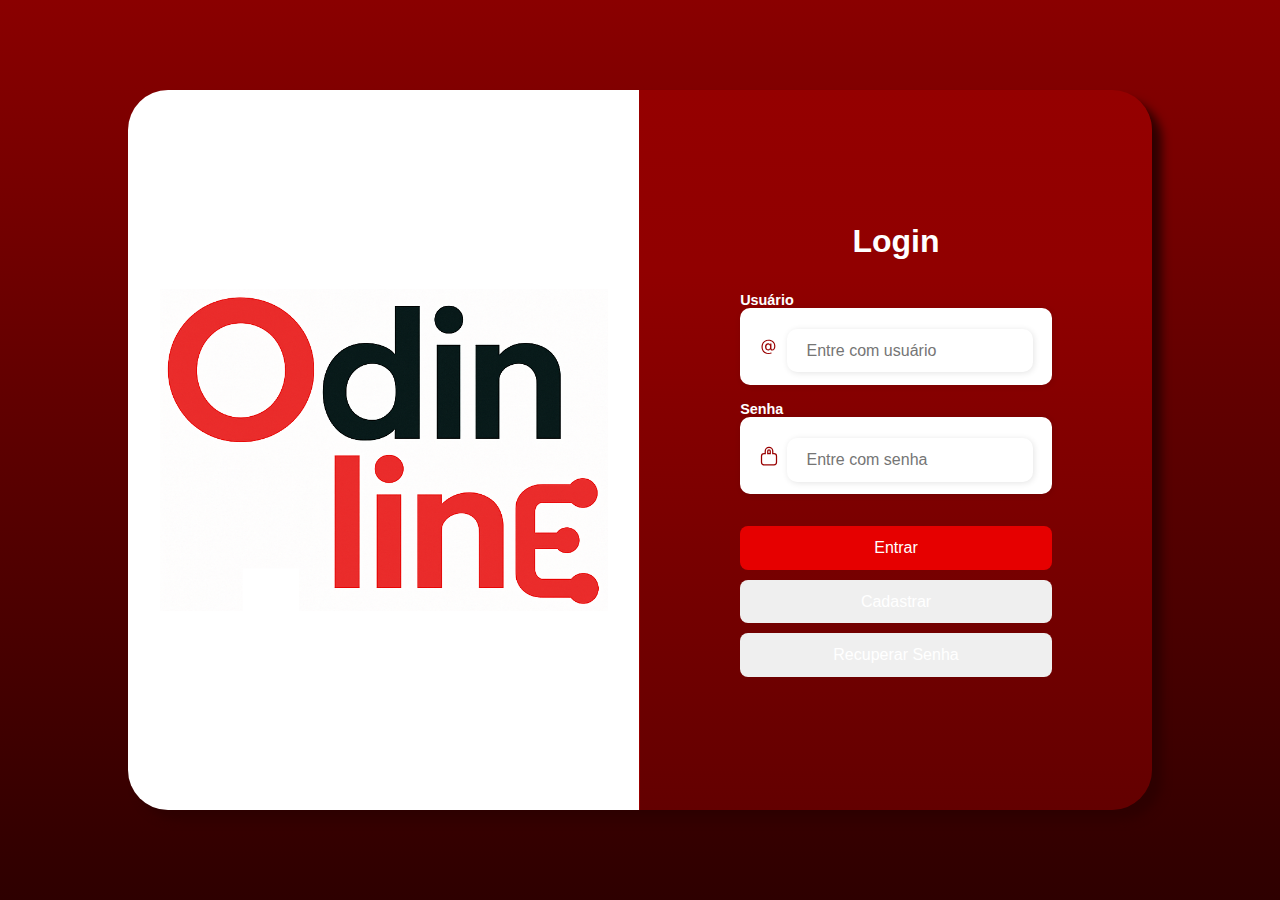
<file: login.html>
<!DOCTYPE html>
<html lang="pt-br">
<head>
  <meta charset="UTF-8">
  <meta name="viewport" content="width=device-width, initial-scale=1.0">
  <link rel="shortcut icon" href="imagens/favicon-16x16.png" type="image/x-icon">
  <link rel="stylesheet" href="style.css">
  <title>Login</title>
</head>
<body>
  <div class="container">
    
    <div class="form-image">
      <img src="imagens/logoOdinline.png" alt="logo ao lado do login">
    </div>

    <div class="form">
      <form id="formulario-login">

        <div class="form-cabecalho">
          <h1>Login</h1>
        </div>

        <div class="input-group">
          <div class="input-box">
            <label for="usuario"><p>Usuário</p></label>
            <div class="input-with-icon">
              <svg class="input-icon" xmlns="http://www.w3.org/2000/svg" width="20" height="20" fill="currentColor" viewBox="0 0 16 16">
                <path d="M13.106 7.222c0-2.967-2.249-5.032-5.482-5.032-3.35 0-5.646 2.318-5.646 5.702 0 3.493 2.235 5.708 5.762 5.708.862 0 1.689-.123 2.304-.335v-.862c-.43.199-1.354.328-2.29.328-2.926 0-4.813-1.88-4.813-4.798 0-2.844 1.921-4.881 4.594-4.881 2.735 0 4.608 1.688 4.608 4.156 0 1.682-.554 2.769-1.416 2.769-.492 0-.772-.28-.772-.76V5.206H8.923v.834h-.11c-.266-.595-.881-.964-1.6-.964-1.4 0-2.378 1.162-2.378 2.823 0 1.737.957 2.906 2.379 2.906.8 0 1.415-.39 1.709-1.087h.11c.081.67.703 1.148 1.503 1.148 1.572 0 2.57-1.415 2.57-3.643zm-7.177.704c0-1.197.54-1.907 1.456-1.907.93 0 1.524.738 1.524 1.907S8.308 9.84 7.371 9.84c-.895 0-1.442-.725-1.442-1.914z"></path>
              </svg>
              <input type="text" id="usuario" name="usuario" placeholder="Entre com usuário" required>
            </div>
          </div>
        
          <div class="input-box">
            <label for="senha"><p>Senha</p></label>
            <div class="input-with-icon">
              <svg class="input-icon" xmlns="http://www.w3.org/2000/svg" width="20" height="20" fill="none" stroke="currentColor" viewBox="0 0 16 16">
                <path d="M8 1a3 3 0 0 0-3 3v2H4a2 2 0 0 0-2 2v5a2 2 0 0 0 2 2h8a2 2 0 0 0 2-2v-5a2 2 0 0 0-2-2h-1V4a3 3 0 0 0-3-3zm1 5V4a1 1 0 0 0-2 0v2h2z"/>
              </svg>
              <input type="password" id="senha" name="senha" placeholder="Entre com senha" required>
            </div>
          </div>
        </div>
        

        <div class="button-group">
          <button type="submit" class="entrar">Entrar</button>
          <button type="button" class="cadastrar">Cadastrar</button>
          <button type="button" class="recuperar">Recuperar Senha</button>
        </div>

      </form>
    </div>

  </div>
</body>
</html>
</file>
<file: style.css>
/* Reset básico */
* {
    padding: 0;
    margin: 0;
    box-sizing: border-box;
    font-family: 'Inter', sans-serif;
  }
  
  /* Estilo do body */
  body {
    width: 100%;
    height: 100vh;
    display: flex;
    justify-content: center;
    align-items: center;
    background-image: linear-gradient(to top, #2E0000,
    #450000,
    #5C0000,
    #730000,
    #8A0000);

  }
  
  /* Estilo principal do container */
  .container {
    width: 80%;
    height: 80vh;
    display: flex;
    box-shadow: 10px 10px 10px #2E0000;
    border-radius: 40px; /* <<< Adicione essa linha */
    overflow: hidden; /* <<< Essa linha é importante pra borda arredondada cortar o conteúdo certinho */
  }
  
  /* Área da imagem */
  .form-image {
    width: 50%;
    display: flex;
    justify-content: center;
    align-items: center;
    background-color: #ffffff;
    padding: 1rem;
    border-right: 1px solid #990000;
  }
  
  .form-image img {
    width: 28rem;
  }
  
  /* Área do formulário */
  .form {
    width: 50%;
    display: flex;
    flex-direction: column;
    justify-content: center;
    align-items: center;
    background-image: linear-gradient(to top, #630000,
    #720000,
    #810000,
    #910000,
    #990000d7);
    padding: 3rem;
  }
  
  /* Cabeçalho do formulário */
  .form-cabecalho {
    margin-bottom: 2rem;
    display: flex;
    justify-content: center;
  }
  
  .form-cabecalho h1 {
    position: relative;
  }
  
  /* Inputs */
  .input-group {
    width: 100%;
    margin-top: 1rem;
  }
  
  .input-box {
    display: flex;
    flex-direction: column;
    margin-bottom: 1rem;
  }
  
  .input-box input {
    margin-top: 0.5rem;
    padding: 0.8rem 1.2rem;
    border: none;
    border-radius: 10px;
    box-shadow: 1px 1px 6px #0000001c;
    font-size: 1rem;
  }
  
  .input-box input:hover {
    background-color: #8a818175;
  }

  
  .input-box label {
    font-size: 0.9rem;
    font-weight: 600;
    color: #000000c0;
  }
  
  /* Botões */
  .button-group {
    width: 100%;
    display: flex;
    flex-direction: column;
    gap: 10px;
    margin-top: 2rem;
  }
  
  .button-group button {
    padding: 0.8rem;
    border: none;
    border-radius: 8px;
    font-size: 1rem;
    color: white;
    cursor: pointer;
    transition: background-color 0.25s;
  }
  
  /* Botões específicos */
  .entrar {
    background-color:#e60000;
  }
  .entrar:hover {
    background-color: #fc6666;
  }
  
  h1{
    color: white;
  }
  p{
    color: white;
  }


  .input-with-icon {
    display: flex;
    align-items: center;
    background: white;
    border-radius: 10px;
    padding: 0.8rem 1.2rem;
    box-shadow: 1px 1px 6px #0000001c;
  }
  
  .input-with-icon input {
    border: none;
    outline: none;
    flex: 1;
    font-size: 1rem;
    margin-left: 0.5rem;
    background: transparent;
  }
  
  .input-icon {
    color: #990000;
  }

  
/* Responsividade para telas menores */
@media (max-width: 768px) {
    .container {
      flex-direction: column;
      width: 90%;
      height: auto;
      min-height: 100vh;
    }
  
    .form-image {
      width: 100%;
      height: 150px; /* altura controlada */
      border-right: none;
      border-bottom: 1px solid #990000;
      padding: 1rem;
    }
  
    .form-image img {
      width: 120px; /* imagem pequena */
      height: auto;
    }
  
    .form {
      width: 100%;
      padding: 2rem 1rem;
    }
  
    .button-group {
      margin-top: 1.5rem;
    }
  }
</file>
